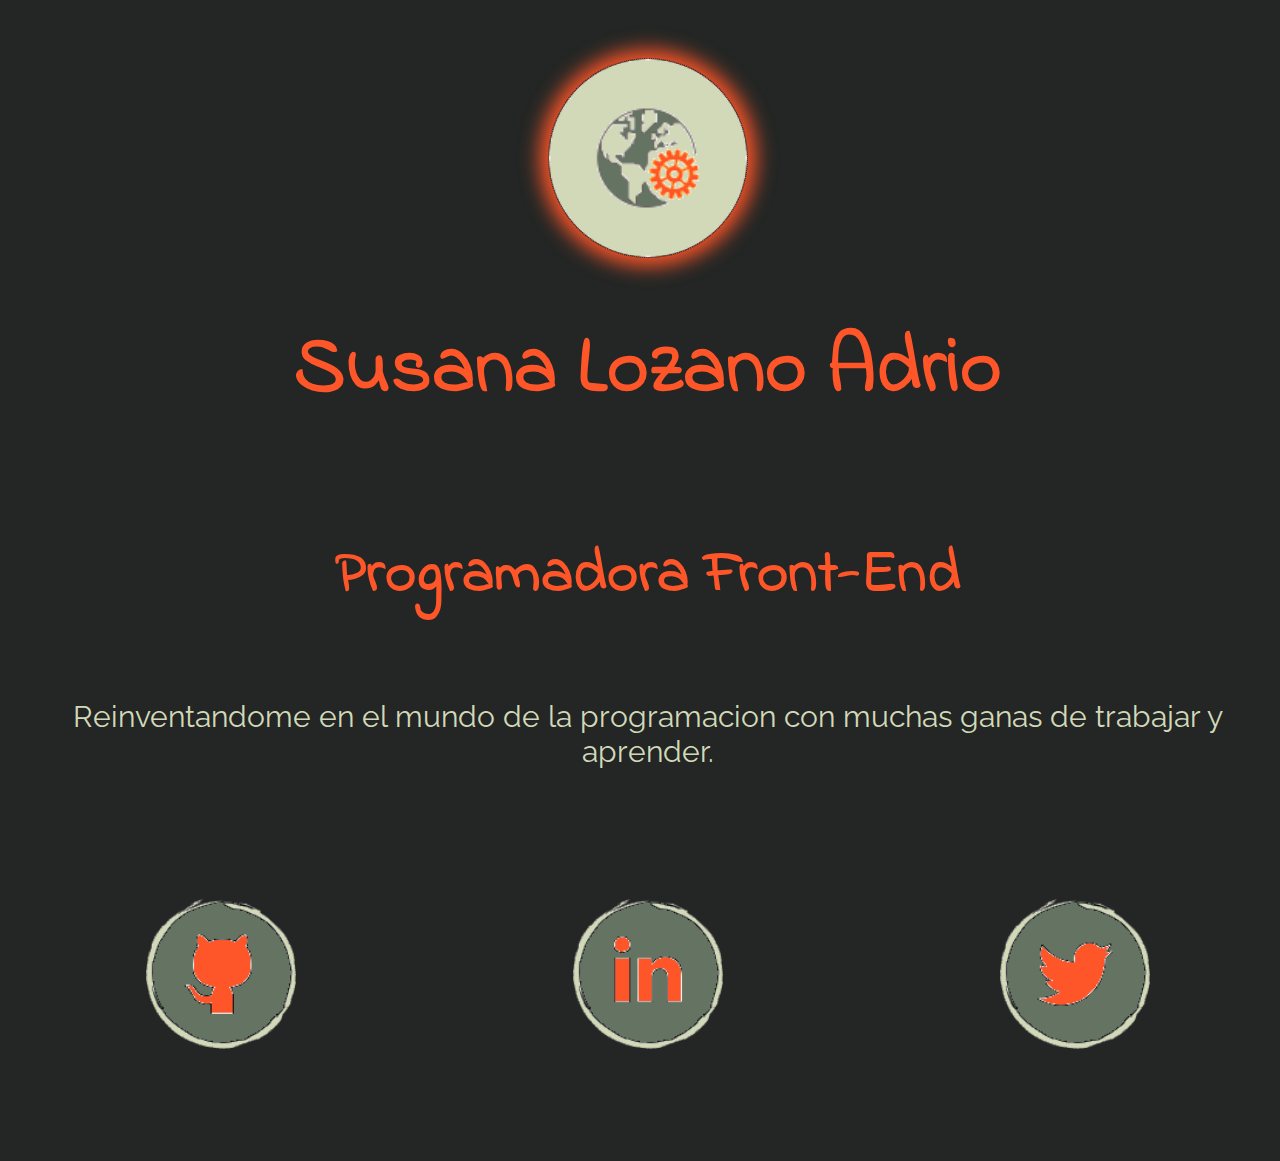
<file: index.html>
<!DOCTYPE html>
<html>

<head>
    <meta charset="utf-8">
    <title>web susana</title>
    <link rel="stylesheet" type="text/css" href="css/styles.css" media="screen">
    <link href="https://fonts.googleapis.com/css?family=Indie+Flower|Raleway" rel="stylesheet">

</head>


<body>
  <header>
    <img class="icon-settings" src="images/mysettings.png" alt="icono herramientas">
  </header>
  <ul class="menu closed animated-flip">
    <div class="circle btn-small-menu">
      <li class="list-menu">Maquetación</li>
    </div>
    <div class="circle">
        <li class="list-menu">Programación web con JavaScript</li>
    </div>
<div class="circle">
  <li class="list-menu">Control de versiones con git</li>
</div>
    <div class="circle">
    <li class="list-menu">Principios básicos de ES6 y React</li>
    </div>

    <div class="circle">
        <li class="list-menu">Metodologías ágiles (SCRUM)</li>
    </div>
  <div class="circle">
      <li class="list-menu">Alta capacidad de trabajo en equipo</li>
  </div>
  <div class="circle">
    <li class="list-menu">Capacidad de autoaprendizaje</li>
  </div>
    <div class="circle">
      <li class="list-menu">Comunicación efectiva</li>
    </div>

</ul>
<ul class="small-menu closed animated-flip">
  <div class="small-circle-menu">
    <li class=list-small-menu>HTML5</li>
  </div>
<div class="small-circle-menu">
  <li class=list-small-menu>CSS3</li>
</div>
<div class="small-circle-menu">
  <li class=list-small-menu>SASS</li>
</div>
<div class="small-circle-menu">
  <li class=list-small-menu>Responsive design (madiaqueries)</li>
</div>
  <div class="small-circle-menu">
    <li class=list-small-menu>Maquetación por componentes</li>
  </div>
  <div class="small-circle-menu">
      <li class=list-small-menu>Animaciones CSS3</li>
  </div>


</ul>

    <div class="about-me">
        <h1>Susana Lozano Adrio</h1>
        <h2>Programadora Front-End</h2>
        <p>Reinventandome en el mundo de la programacion con muchas ganas de trabajar y aprender.</p>
      </div>



<footer>

  <a href="https://github.com/susanalozanoadrio">
    <img class="icon-contact" src="images/mygit.png" alt="icono github">
  </a>
  <a href="https://www.linkedin.com/in/susana-lozano-adrio-145650141/">
    <img class="icon-contact" src="images/mylinkedin.png" alt="icono linkedin">
  </a>
  <a href="https://twitter.com/susanalozanoadr">
      <img class="icon-contact" src="images/mytwiter.png" alt="icono twiter">
  </a>


</footer>
 <script src="js/main.js " charset="utf-8 "></script>


</body>
</html>
</file>
<file: css/styles.css>
h1 {
  font-family: "Indie Flower", cursive;
  font-size: 80px;
  color: #ff5629; }

h2 {
  font-family: "Indie Flower", cursive;
  font-size: 60px;
  color: #ff5629; }

p {
  font-family: "Raleway", sans-serif;
  font-size: 30px;
  color: #d2d9b8; }

.listmenu {
  font-family: "Raleway", sans-serif;
  font-size: 12px;
  color: #232625; }

.list-small-menu {
  font-family: "Raleway", sans-serif;
  font-size: 12px;
  color: #232625; }

* {
  box-sizing: border-box; }

body {
  width: 100vw;
  background-color: #232625;
  display: flex;
  flex-direction: column;
  justify-content: space-around; }

p {
  padding-left: 30px;
  padding-right: 30px; }

header {
  background-color: transparent;
  padding-top: 50px;
  display: flex;
  flex-direction: column;
  justify-content: center;
  align-items: center;
  width: 100%; }

.about-me {
  width: 100%;
  display: flex;
  flex-direction: column;
  text-align: center;
  justify-content: center;
  align-items: center; }

footer {
  background-color: transparent;
  width: 100%;
  padding-bottom: 100px;
  padding-top: 100px;
  display: flex;
  flex-direction: row;
  justify-content: space-around; }

.menu {
  background-color: #ff5629;
  list-style: none;
  border-radius: 50px;
  padding: 10px;
  width: 100%; }

.list-menu {
  padding: 20px; }

.small-menu {
  background-color: #d2d9b8;
  list-style: none;
  border-radius: 50px;
  padding: 10px;
  width: 65%;
  margin: 0; }

.list-small-menu {
  padding: 20px; }

.icon-settings {
  width: 200px;
  height: 200px;
  border: 1px dotted;
  border-color: #ff5629;
  border-radius: 100px;
  box-shadow: 0 0 20px 8px #ff5629;
  animation: shadow 2s linear infinite; }
@keyframes shadow {
  from {
    box-shadow: 0 0 20px 8px #ff5629; }
  to {
    box-shadow: 0 0 0 0 #ff5629; } }
.icon-contact {
  width: 150px;
  height: 150px; }

.circle {
  width: 120px;
  height: 120px;
  border-radius: 50%;
  background: #d2d9b8;
  text-align: center;
  display: flex;
  flex-direction: column;
  justify-content: center;
  align-items: center; }

.small-circle-menu {
  width: 110px;
  height: 110px;
  border-radius: 50%;
  background: #ff5629;
  text-align: center;
  display: flex;
  flex-direction: column;
  justify-content: center;
  align-items: center; }

@keyframes flip {
  from {
    transform: perspective(400px) rotate3d(0, 1, 0, -360deg);
    animation-timing-function: ease-out; }
  40% {
    transform: perspective(400px) translate3d(0, 0, 150px) rotate3d(0, 1, 0, -190deg);
    animation-timing-function: ease-out; }
  50% {
    transform: perspective(400px) translate3d(0, 0, 150px) rotate3d(0, 1, 0, -170deg);
    animation-timing-function: ease-in; }
  80% {
    transform: perspective(400px) scale3d(0.95, 0.95, 0.95);
    animation-timing-function: ease-in; }
  to {
    transform: perspective(400px);
    animation-timing-function: ease-in; } }
.animated-flip {
  -webkit-backface-visibility: visible;
  backface-visibility: visible;
  animation-name: flip;
  animation-duration: 500ms; }

.closed {
  display: none; }

.open-menu {
  display: flex;
  flex-direction: row;
  align-content: space-between; }

.btn-small-menu {
  display: flex;
  flex-direction: row;
  align-items: center; }

/*# sourceMappingURL=styles.css.map */
</file>
